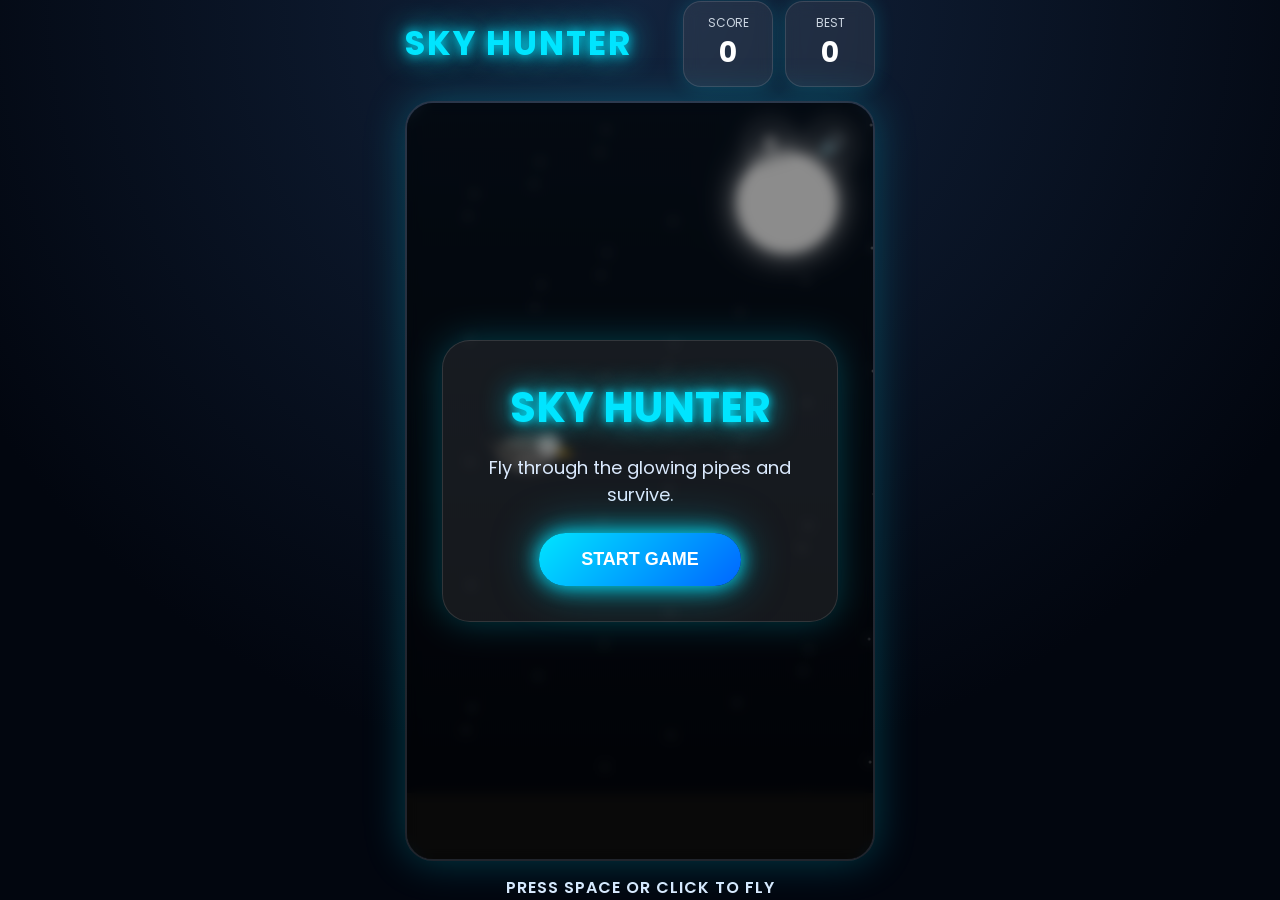
<file: index.html>
<!DOCTYPE html>
<html lang="en">
<head>
    <meta name="google-site-verification" content="9FlIzpUndM5PEGTB3KQiTO9WWoffqCD-IpGItAn49qA" />
<meta charset="UTF-8">
<meta name="viewport" content="width=device-width, initial-scale=1.0">

<title>Sky Hunter Pro</title>

<link href="https://fonts.googleapis.com/css2?family=Poppins:wght@300;400;600;700&display=swap" rel="stylesheet">

<style>

*{
    margin:0;
    padding:0;
    box-sizing:border-box;
}

body{
    height:100vh;
    overflow:hidden;
    display:flex;
    justify-content:center;
    align-items:center;
    background:
    radial-gradient(circle at top,#12233d,#02060f 70%);
    font-family:'Poppins',sans-serif;
    color:white;
}

/* WRAPPER */

.game-wrapper{
    width:470px;
}

/* TOP BAR */

.top-bar{
    display:flex;
    justify-content:space-between;
    align-items:center;
    margin-bottom:14px;
}

.logo{
    font-size:34px;
    font-weight:700;
    letter-spacing:2px;
    color:#00e5ff;
    text-shadow:
    0 0 12px #00e5ff,
    0 0 30px #00e5ff;
}

.score-container{
    display:flex;
    gap:12px;
}

.score-card{
    min-width:90px;
    padding:12px 20px;
    border-radius:18px;
    background:rgba(255,255,255,0.08);
    border:1px solid rgba(255,255,255,0.12);
    backdrop-filter:blur(8px);
    text-align:center;
    box-shadow:
    0 0 20px rgba(0,229,255,0.2);
}

.label{
    font-size:12px;
    color:#cbd5e1;
}

.value{
    font-size:28px;
    font-weight:700;
}

/* GAME AREA */

.game-container{
    position:relative;
    width:470px;
    height:760px;
    overflow:hidden;
    border-radius:28px;
    border:2px solid rgba(255,255,255,0.12);

    box-shadow:
    0 0 40px rgba(0,229,255,0.25),
    inset 0 0 20px rgba(255,255,255,0.04);
}

canvas{
    display:block;
}

/* SCREEN */

.screen{
    position:absolute;
    inset:0;
    background:rgba(0,0,0,0.45);
    backdrop-filter:blur(6px);

    display:flex;
    justify-content:center;
    align-items:center;

    z-index:20;
}

.hidden{
    display:none;
}

.panel{
    width:85%;
    padding:35px;
    border-radius:28px;

    background:
    rgba(255,255,255,0.08);

    border:
    1px solid rgba(255,255,255,0.12);

    text-align:center;

    box-shadow:
    0 0 35px rgba(0,229,255,0.25);
}

.panel h1{
    font-size:42px;
    margin-bottom:15px;
    color:#00e5ff;

    text-shadow:
    0 0 10px #00e5ff,
    0 0 30px #00e5ff;
}

.panel p{
    margin-bottom:25px;
    color:#dbeafe;
    font-size:18px;
}

/* BUTTONS */

.main-btn{
    border:none;
    outline:none;

    padding:16px 42px;

    border-radius:50px;

    font-size:18px;
    font-weight:700;

    cursor:pointer;

    color:white;

    background:
    linear-gradient(135deg,#00e5ff,#0066ff);

    box-shadow:
    0 0 20px #00e5ff,
    0 0 45px rgba(0,229,255,0.5);

    transition:0.3s;
}

.main-btn:hover{
    transform:scale(1.08);

    box-shadow:
    0 0 35px #00e5ff,
    0 0 60px rgba(0,229,255,0.9);
}

/* CONTROLS */

.controls{
    position:absolute;
    top:15px;
    right:15px;

    display:flex;
    gap:10px;

    z-index:10;
}

.icon-btn{
    width:52px;
    height:52px;

    border:none;
    border-radius:50%;

    background:
    rgba(255,255,255,0.1);

    color:white;

    font-size:22px;

    cursor:pointer;

    backdrop-filter:blur(6px);

    box-shadow:
    0 0 18px rgba(255,255,255,0.2);

    transition:0.3s;
}

.icon-btn:hover{
    background:#00e5ff;
    color:black;
    transform:scale(1.1);
}

/* BOTTOM */

.bottom-bar{
    margin-top:14px;
    text-align:center;
    letter-spacing:1px;
    font-weight:600;
    color:#dbeafe;
}

</style>
    <meta name="google-site-verification" content="9FlIzpUndM5PEGTB3KQiTO9WWoffqCD-IpGItAn49qA" />
</head>

<body>

<div class="game-wrapper">

    <!-- TOP BAR -->

    <div class="top-bar">

        <div class="logo">
            SKY HUNTER
        </div>

        <div class="score-container">

            <div class="score-card">

                <div class="label">
                    SCORE
                </div>

                <div id="score" class="value">
                    0
                </div>

            </div>

            <div class="score-card">

                <div class="label">
                    BEST
                </div>

                <div id="best" class="value">
                    0
                </div>

            </div>

        </div>

    </div>

    <!-- GAME -->

    <div class="game-container">

        <canvas id="gameCanvas" width="470" height="760"></canvas>

        <!-- START -->

        <div id="startScreen" class="screen">

            <div class="panel">

                <h1>SKY HUNTER</h1>

                <p>
                    Fly through the glowing pipes and survive.
                </p>

                <button id="startBtn" class="main-btn">
                    START GAME
                </button>

            </div>

        </div>

        <!-- GAME OVER -->

        <div id="gameOverScreen" class="screen hidden">

            <div class="panel">

                <h1>GAME OVER</h1>

                <p id="finalScore">
                    Score : 0
                </p>

                <button id="restartBtn" class="main-btn">
                    PLAY AGAIN
                </button>

            </div>

        </div>

        <!-- CONTROLS -->

        <div class="controls">

            <button id="pauseBtn" class="icon-btn">
                ⏸
            </button>

            <button id="soundBtn" class="icon-btn">
                🔊
            </button>

        </div>

    </div>

    <div class="bottom-bar">
        PRESS SPACE OR CLICK TO FLY
    </div>

</div>

<script>

window.onload = function(){

// ================= CANVAS =================

const canvas =
document.getElementById("gameCanvas");

const ctx =
canvas.getContext("2d");

// ================= UI =================

const scoreText =
document.getElementById("score");

const bestText =
document.getElementById("best");

const startScreen =
document.getElementById("startScreen");

const gameOverScreen =
document.getElementById("gameOverScreen");

const startBtn =
document.getElementById("startBtn");

const restartBtn =
document.getElementById("restartBtn");

const pauseBtn =
document.getElementById("pauseBtn");

const soundBtn =
document.getElementById("soundBtn");

const finalScore =
document.getElementById("finalScore");

// ================= GAME STATE =================

let gameStarted = false;
let isGameOver = false;
let paused = false;

let score = 0;
let speed = 2.8;

let best =
localStorage.getItem("skyhunter_best") || 0;

bestText.innerText = best;

let soundEnabled = true;
let shake = 0;

// ================= EAGLE =================

const eagle = {

    x:120,
    y:350,

    velocity:0,

    gravity:0.22,

    flap:-5.5,

    rotation:0
};

// ================= PIPES =================

const pipes = [];

const pipeWidth = 90;
const gap = 220;

// ================= SOUND =================

function playSound(freq,duration){

    if(!soundEnabled) return;

    const audioCtx =
    new(window.AudioContext ||
    window.webkitAudioContext)();

    const oscillator =
    audioCtx.createOscillator();

    const gainNode =
    audioCtx.createGain();

    oscillator.connect(gainNode);

    gainNode.connect(audioCtx.destination);

    oscillator.type = "triangle";

    oscillator.frequency.value = freq;

    oscillator.start();

    gainNode.gain.exponentialRampToValueAtTime(
        0.0001,
        audioCtx.currentTime + duration
    );

    oscillator.stop(
        audioCtx.currentTime + duration
    );
}

// ================= CREATE PIPE =================

function createPipe(){

    const topHeight =
    Math.random()*250 + 80;

    pipes.push({

        x:canvas.width,
        top:topHeight,
        passed:false

    });
}

// ================= BACKGROUND =================

function drawBackground(){

    const gradient =
    ctx.createLinearGradient(
        0,
        0,
        0,
        canvas.height
    );

    gradient.addColorStop(0,"#081321");
    gradient.addColorStop(1,"#02050b");

    ctx.fillStyle = gradient;

    ctx.fillRect(
        0,
        0,
        canvas.width,
        canvas.height
    );

    // STARS

    for(let i=0;i<60;i++){

        ctx.fillStyle =
        "rgba(255,255,255,0.7)";

        ctx.beginPath();

        ctx.arc(
            (i*67)%canvas.width,
            (i*91)%canvas.height,
            1.5,
            0,
            Math.PI*2
        );

        ctx.fill();
    }

    // MOON

    ctx.shadowColor = "#ffffff";
    ctx.shadowBlur = 30;

    ctx.fillStyle = "#ffffff";

    ctx.beginPath();

    ctx.arc(
        380,
        100,
        50,
        0,
        Math.PI*2
    );

    ctx.fill();

    ctx.shadowBlur = 0;

    // GROUND

    ctx.fillStyle = "#111";

    ctx.fillRect(
        0,
        canvas.height - 70,
        canvas.width,
        70
    );
}

// ================= EAGLE =================

function drawEagle(){

    ctx.save();

    ctx.translate(
        eagle.x,
        eagle.y
    );

    ctx.rotate(
        eagle.rotation
    );

    // BODY

    ctx.fillStyle = "#5c5c5c";

    ctx.beginPath();

    ctx.ellipse(
        0,
        0,
        30,
        18,
        0,
        0,
        Math.PI*2
    );

    ctx.fill();

    // WING

    ctx.fillStyle = "#3a3a3a";

    ctx.beginPath();

    ctx.moveTo(-5,0);
    ctx.lineTo(-40,-14);
    ctx.lineTo(-18,14);

    ctx.fill();

    // HEAD

    ctx.fillStyle = "#d9d9d9";

    ctx.beginPath();

    ctx.arc(
        22,
        -8,
        11,
        0,
        Math.PI*2
    );

    ctx.fill();

    // EYE

    ctx.fillStyle = "black";

    ctx.beginPath();

    ctx.arc(
        24,
        -10,
        2,
        0,
        Math.PI*2
    );

    ctx.fill();

    // BEAK

    ctx.fillStyle = "#e0a100";

    ctx.beginPath();

    ctx.moveTo(32,-4);
    ctx.lineTo(48,0);
    ctx.lineTo(32,4);

    ctx.fill();

    ctx.restore();
}

// ================= PIPE =================

function drawPipe(x,y,height,isTop){

    const gradient =
    ctx.createLinearGradient(
        x,
        0,
        x+pipeWidth,
        0
    );

    gradient.addColorStop(0,"#145a14");
    gradient.addColorStop(0.5,"#2ecc71");
    gradient.addColorStop(1,"#145a14");

    ctx.fillStyle = gradient;

    ctx.fillRect(
        x,
        y,
        pipeWidth,
        height
    );

    if(isTop){

        ctx.fillStyle = "#27ae60";

        ctx.fillRect(
            x-8,
            height-25,
            pipeWidth+16,
            25
        );

    }else{

        ctx.fillStyle = "#27ae60";

        ctx.fillRect(
            x-8,
            y,
            pipeWidth+16,
            25
        );
    }

    ctx.fillStyle =
    "rgba(255,255,255,0.15)";

    ctx.fillRect(
        x+10,
        y,
        10,
        height
    );
}

// ================= UPDATE =================

function update(){

    if(
        !gameStarted ||
        isGameOver ||
        paused
    ){
        return;
    }

    eagle.velocity += eagle.gravity;

    eagle.y += eagle.velocity;

    eagle.rotation =
    eagle.velocity * 0.05;

    if(eagle.y < 0){

        eagle.y = 0;
    }

    if(eagle.y > canvas.height - 90){

        endGame();
    }

    pipes.forEach((pipe,index)=>{

        pipe.x -= speed;

        if(

            eagle.x + 25 > pipe.x &&
            eagle.x - 25 < pipe.x + pipeWidth &&

            (
                eagle.y < pipe.top ||
                eagle.y > pipe.top + gap
            )

        ){

            endGame();
        }

        if(
            !pipe.passed &&
            pipe.x < eagle.x
        ){

            pipe.passed = true;

            score++;

            scoreText.innerText = score;

            playSound(700,0.08);

            speed += 0.03;

            shake = 2;
        }

        if(pipe.x < -150){

            pipes.splice(index,1);
        }
    });
}

// ================= END GAME =================

function endGame(){

    isGameOver = true;

    shake = 20;

    playSound(120,0.5);

    finalScore.innerText =
    "Score : " + score;

    if(score > best){

        best = score;

        localStorage.setItem(
            "skyhunter_best",
            best
        );

        bestText.innerText = best;
    }

    gameOverScreen.classList.remove(
        "hidden"
    );
}

// ================= DRAW =================

function draw(){

    ctx.clearRect(
        0,
        0,
        canvas.width,
        canvas.height
    );

    if(shake > 0){

        ctx.save();

        ctx.translate(
            Math.random()*6 - 3,
            Math.random()*6 - 3
        );

        shake--;
    }

    drawBackground();

    pipes.forEach(pipe=>{

        drawPipe(
            pipe.x,
            0,
            pipe.top,
            true
        );

        drawPipe(
            pipe.x,
            pipe.top + gap,
            canvas.height - pipe.top - gap,
            false
        );
    });

    drawEagle();

    if(shake > 0){

        ctx.restore();
    }
}

// ================= LOOP =================

function gameLoop(){

    update();

    draw();

    requestAnimationFrame(gameLoop);
}

// ================= FLAP =================

function flap(){

    if(
        !gameStarted ||
        isGameOver ||
        paused
    ){
        return;
    }

    eagle.velocity = eagle.flap;

    playSound(300,0.08);
}

// ================= START =================

function startGame(){

    gameStarted = true;

    isGameOver = false;

    score = 0;

    speed = 2.8;

    eagle.y = 350;

    eagle.velocity = 0;

    pipes.length = 0;

    scoreText.innerText = 0;

    startScreen.classList.add("hidden");

    gameOverScreen.classList.add("hidden");
}

// ================= PIPE SPAWN =================

setInterval(()=>{

    if(
        gameStarted &&
        !isGameOver &&
        !paused
    ){

        createPipe();
    }

},1900);

// ================= CONTROLS =================

document.addEventListener(
    "keydown",
    (e)=>{

        if(e.code === "Space"){

            flap();
        }

        if(e.code === "KeyP"){

            paused = !paused;
        }
    }
);

canvas.addEventListener(
    "click",
    flap
);

startBtn.addEventListener(
    "click",
    startGame
);

restartBtn.addEventListener(
    "click",
    startGame
);

pauseBtn.addEventListener(
    "click",
    ()=>{

        paused = !paused;

        pauseBtn.innerText =
        paused ? "▶" : "⏸";
    }
);

soundBtn.addEventListener(
    "click",
    ()=>{

        soundEnabled =
        !soundEnabled;

        soundBtn.innerText =
        soundEnabled ? "🔊" : "🔇";
    }
);

// ================= START =================

gameLoop();

};

</script>

</body>
</html>
</file>
